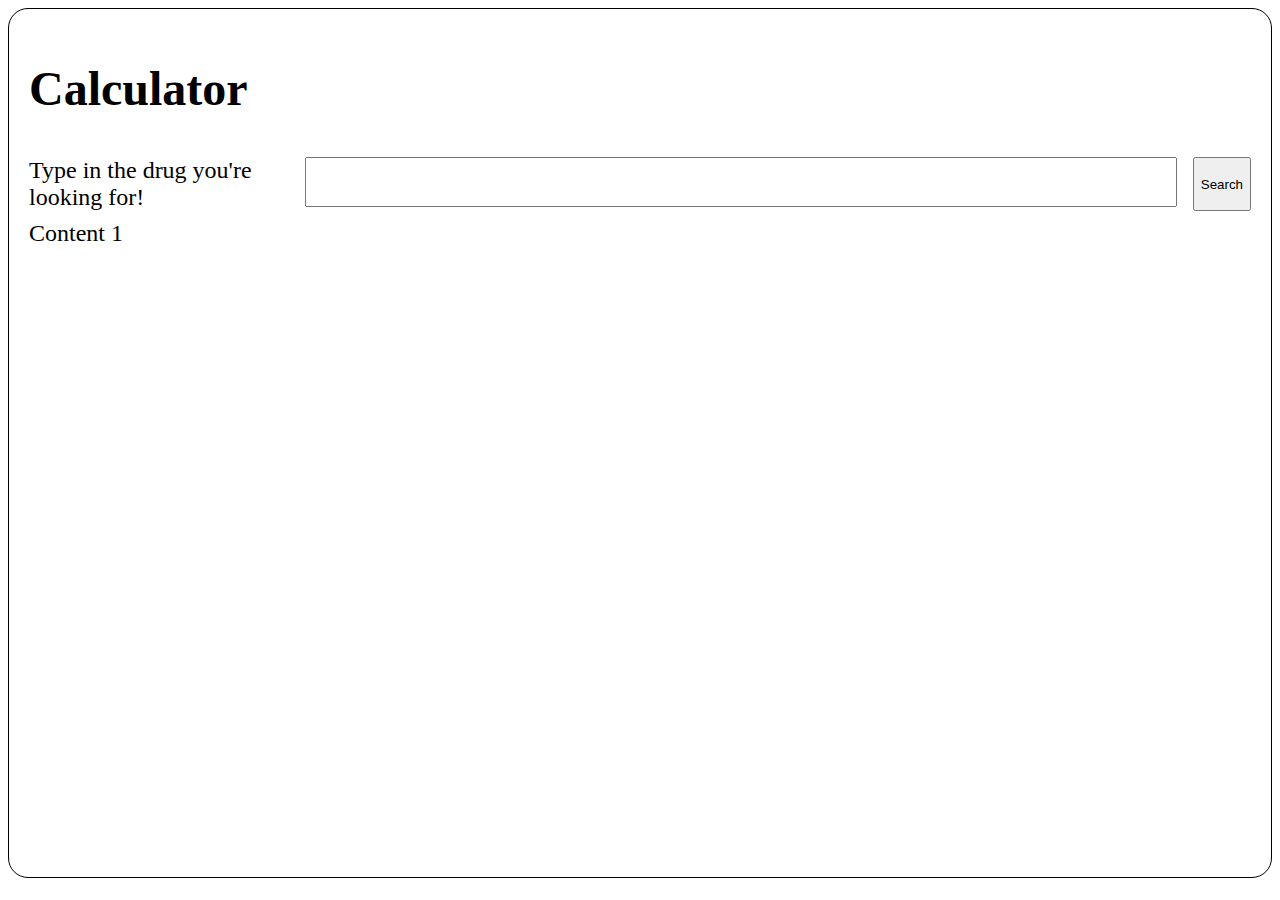
<file: dosage-paedi/index.html>
<!DOCTYPE html>
<html>
	<head>
		<meta charset='UTF-8'>
		<meta name='viewport' content='width=device-width, initial-scale=1.0'>
		<meta http-equiv="X-UA-Compatible">
		<title>Dosages</title>
		<link rel='stylesheet' href='styles.css'>
	</head>
	<body>

		<header>
			<h1> Calculator </h1>
		</header>

		<div id='search-bar'>
			Type in the drug you're looking for!
		  <input type='search' id='search'>
		  <button type='submit'>
			Search
		  </button>
		</div>
		
		<div>
			Content 1
		</div>

		<template>
		  <div class=drug>
		  	<div class="name"></div>
		  	

		  </div>

		</template>
		<script src='script.js'></script>
	</body>
</html>
</file>
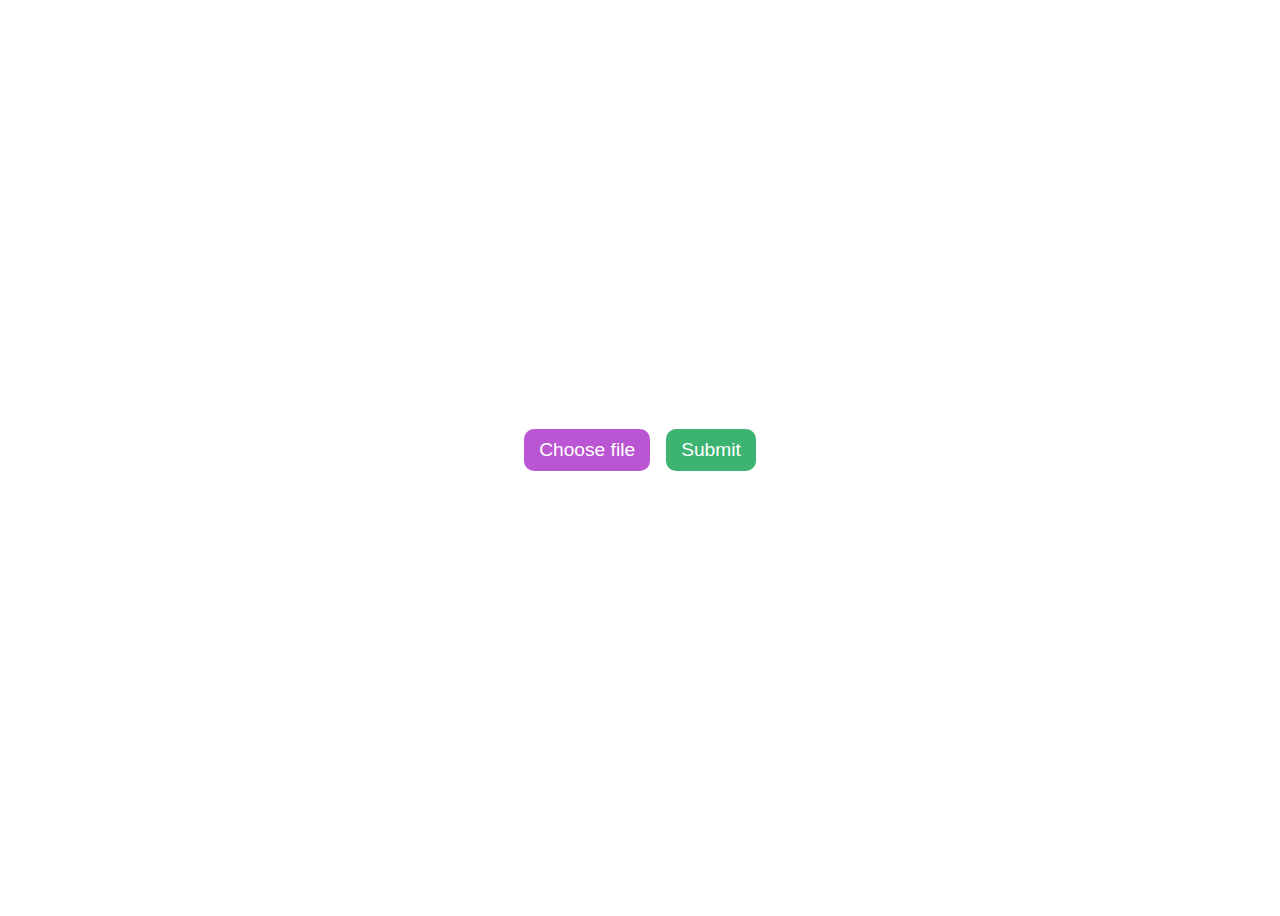
<file: extract-text/index.html>
<!DOCTYPE html>
<html lang="en">
<head>
    <meta charset="UTF-8">
    <meta http-equiv="X-UA-Compatible" content="IE=edge">
    <meta name="viewport" content="width=device-width, initial-scale=1.0">
    <link rel="stylesheet" href="styles.css">
    <title>OCR-API</title>
</head>
<body>
    <div class='container'>
        <div class="row text">
            <h1>The text in the image is:</h1>
            <p id='text-target'></p>
        </div>
        <div class="row">
            <label for="upImg">Choose file</label>
            <input type="file" name="" id="upImg" accept='.png,.jpg,.jpeg'>
            <button>Submit</button>
        </div>
        <div class="row" id='target'>
        </div>
    </div>
    <script src='./app.js'></script>
</body>
</html>
</file>
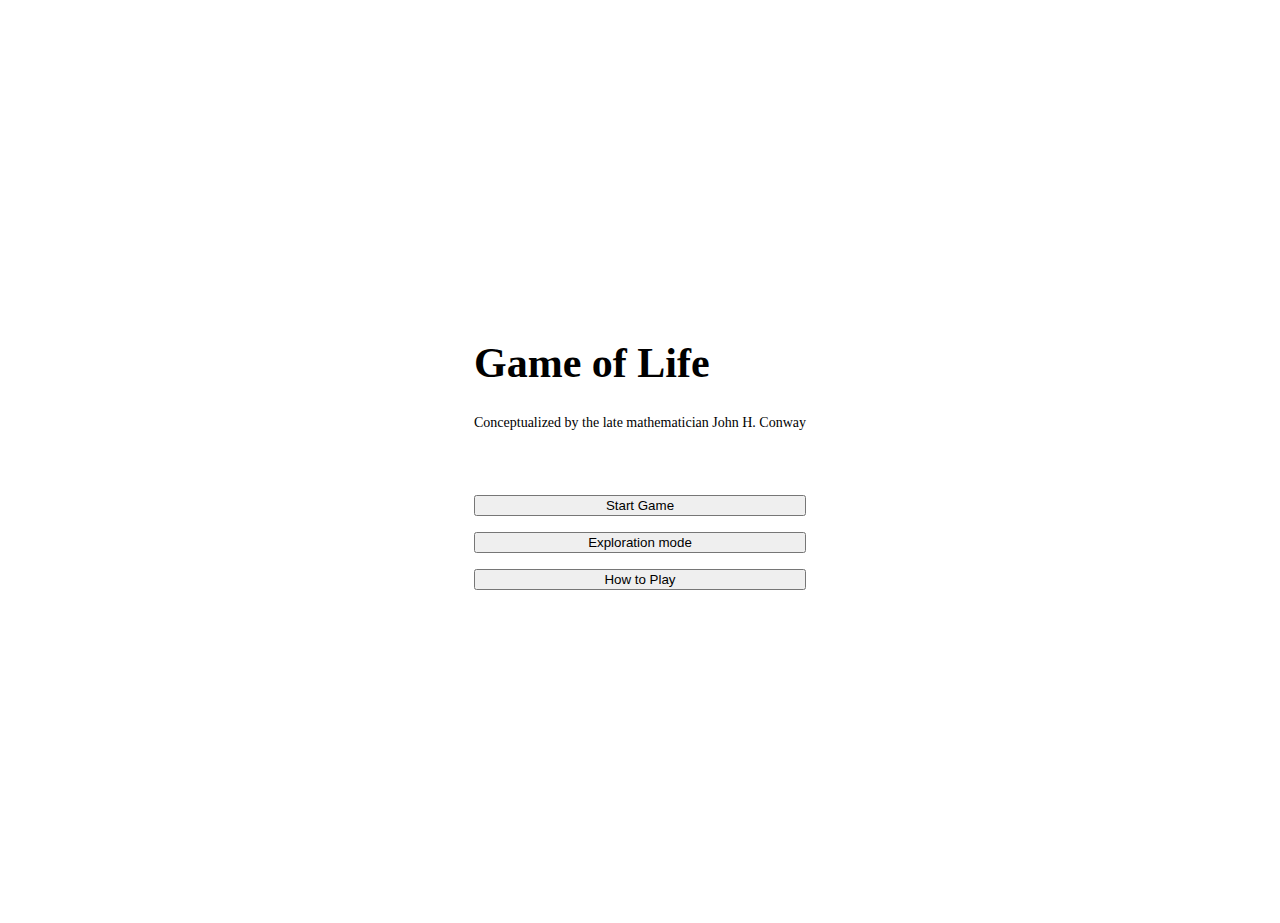
<file: game-of-life/index.html>
<!doctype html>
<html>
	<head>
		<meta charset="utf-8">
		<meta name="viewport" content="width=device-width,
										user-scalable=no,
										initial-scale=1">
		<link rel="preconnect" href="https://fonts.gstatic.com">
		<link href="https://fonts.googleapis.com/css2?family=Open+Sans&family=Poppins:wght@200&display=swap" rel="stylesheet"> 
		<link href="https://fonts.googleapis.com/css2?family=Poppins:wght@200&display=swap" rel="stylesheet"> 
		<link href="https://cdn.jsdelivr.net/npm/bootstrap@5.0.0-beta3/dist/css/bootstrap.min.css" rel="stylesheet" integrity="sha384-eOJMYsd53ii+scO/bJGFsiCZc+5NDVN2yr8+0RDqr0Ql0h+rP48ckxlpbzKgwra6" crossorigin="anonymous">
		<link rel="stylesheet" href="./styles.css">
		<title>Game Of Life</title>
	</head>
	
	<body>
		<div id="home" class="container bg-dark text-light text-center">
			<div class="row row-content p-3 p-md-1">
				<div class="col-12 d-flex flex-column align-items-center justify-content-center">
					<h1>Game of Life </h1>
					<div class='fs-6'>Conceptualized by the late mathematician John H. Conway</div>
					<div class="btn-grp">
						<button class="btn btn-success gamestart">Start Game</button><br/>
						<button class="btn btn-success explore">Exploration mode</button><br/>
						<button class="btn btn-success help">How to Play</button>
					</div>
				</div>
			</div>
		</div>
		<div class="container">
			<div class="row row-content mt-3">
				<div class="col-12">
					<div id="game">
					</div>
				<div>
			</div>
			
			<div class="row row-content mt-3">
				<div class="col-12  d-flex justify-content-between">
					<button class="btn btn-warning sim">Start Simulation</button>
					<button disabled="true" class="btn btn-danger stop">Pause Simulation</button>
					<button class="btn btn-dark reset">Reset Board</button>
				</div>
			</div>
		</div>
		<script src="./app.js"></script>
	</body>
</html>
</file>
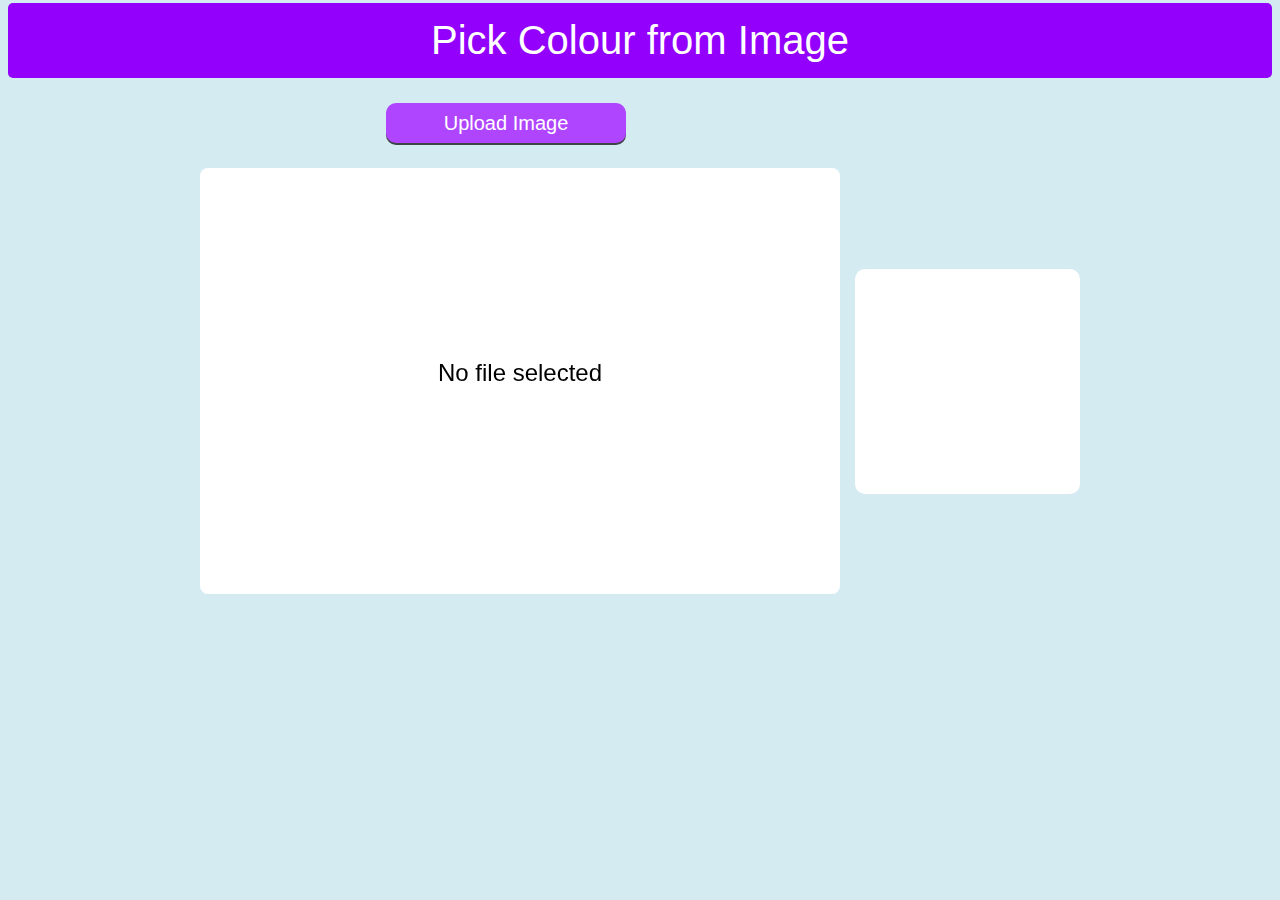
<file: img-colour-picker/index.html>
<!DOCTYPE html>
<html lang="en">
<head>
    <meta charset="UTF-8">
    <meta http-equiv="X-UA-Compatible" content="IE=edge">
    <meta name="viewport" content="width=device-width, initial-scale=1.0">
    <title>Pick a colour from an Image</title>
    <link rel='stylesheet' href='./styles.css'>
</head>
<body>
    <div class="container">
        <div class='row header'>
            Pick Colour from Image
        </div>
        <div class="row">
            <label for="up-img">Upload Image</label>
            <input type="file" id='up-img' name="up-img" id="upload">
        </div>
        <div class="row">
            <canvas id="canvas"></canvas>
            <div id="palette">
                <div id="hover"></div>
            </div>
        </div>
    </div>
    <script src='./app.js'></script>
</body>
</html>
</file>
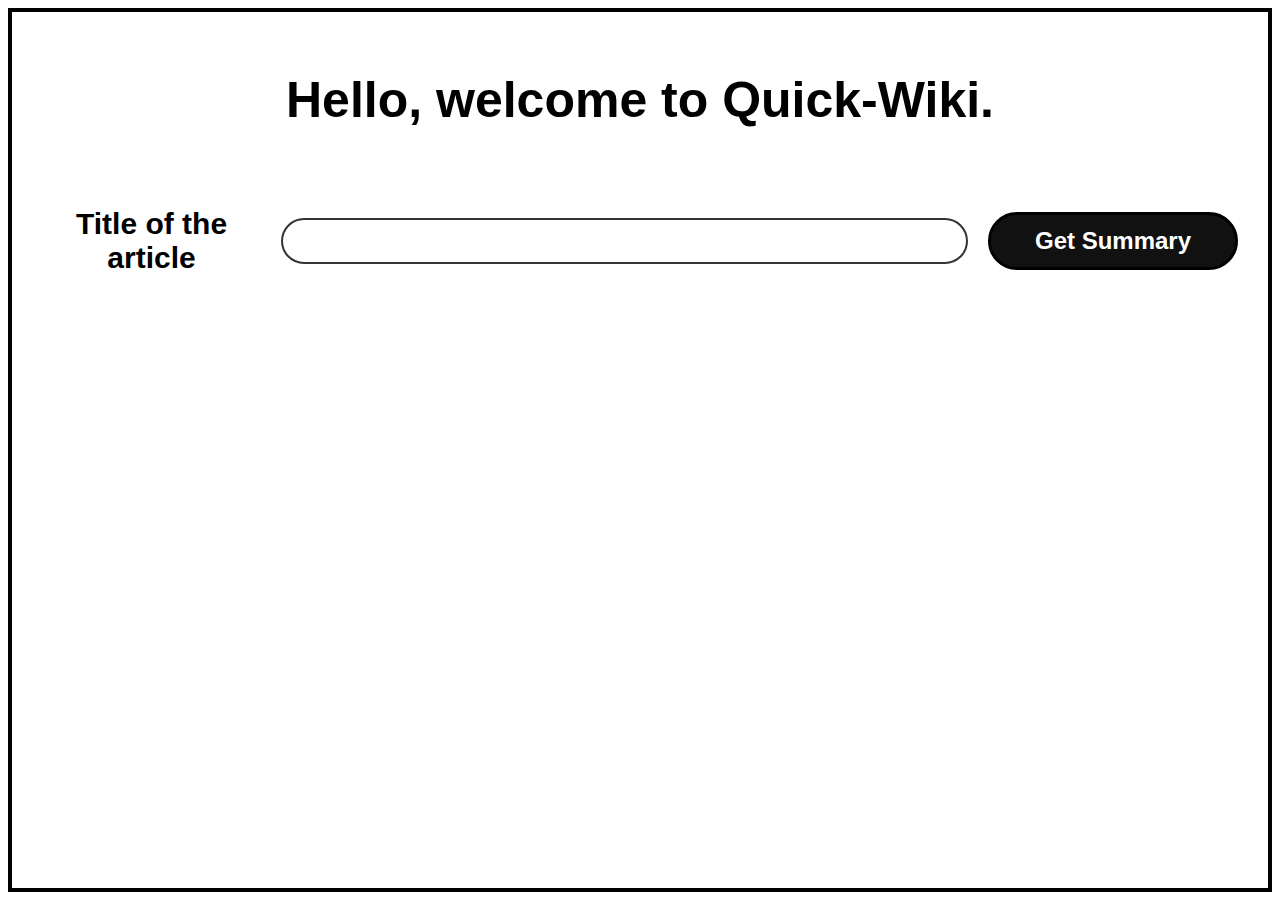
<file: quick-wiki/index.html>
<!DOCTYPE html>
<html>
	<head>
		<meta charset='UTF-8'>
		<meta name='viewport' content='width=device-width, initial-scale=1.0'>
		<meta http-equiv="X-UA-Compatible">
		<title>Quick-Wiki</title>
		<link rel='stylesheet' href='styles.css'>
	</head>
	<body>
		<div class='content'>
			<header>
				<h1>Hello, welcome to Quick-Wiki.</h1>
			</header>
			<div class='form'>
				<h2>Title of the article</h2>
				<input type='text' name='article' />
				<button type='submit' onclick='generate_summary()'>Get Summary</button>
			</div>

			<div class='output'>
				<div class='out-title'>
				</div>
				<div class='out-body'>
				</div>
			</div>
		</div>
		<script src='script.js'></script>
	</body>
</html>
</file>
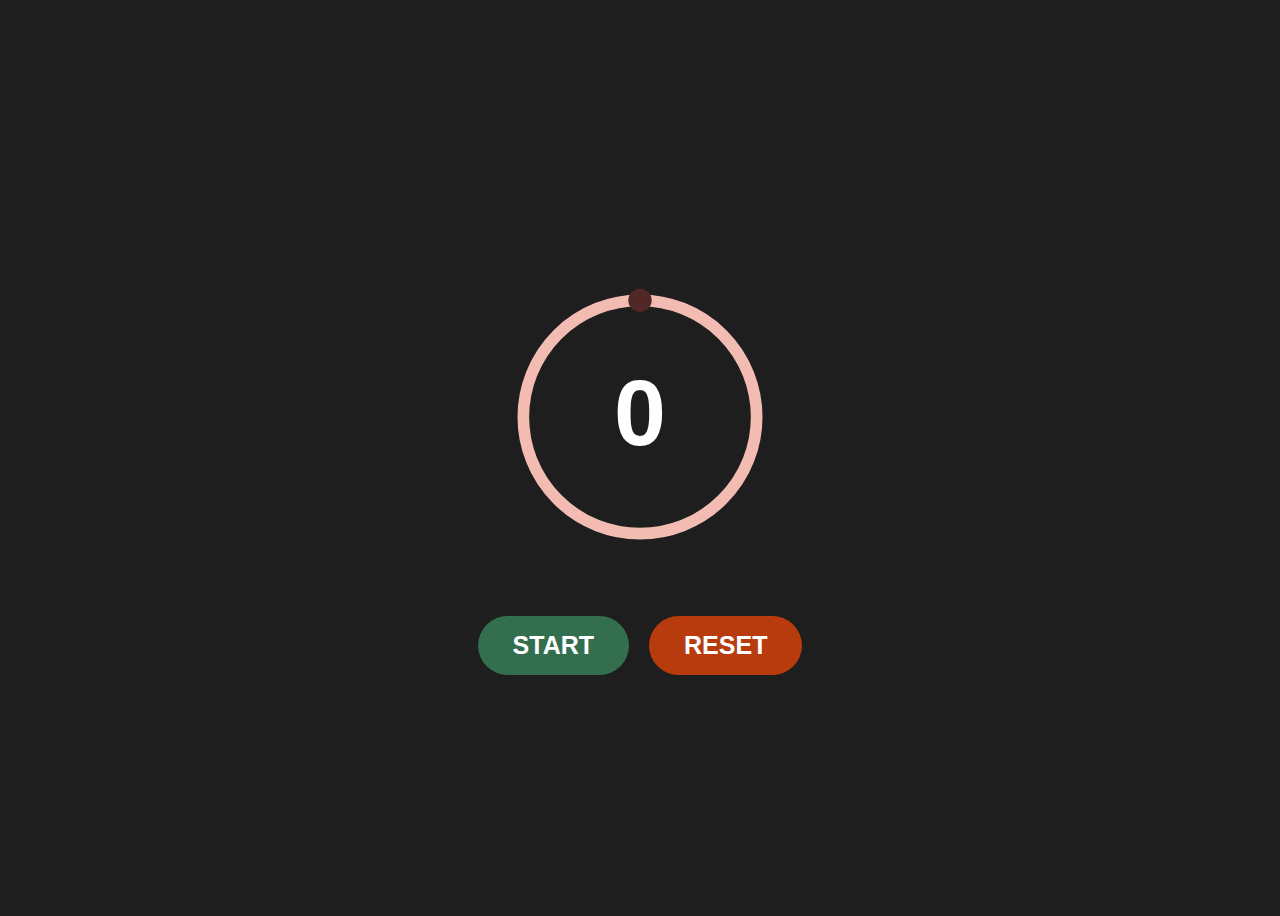
<file: timer-netlify/index.html>
<!doctype html>
<html lang="en">
	<head>
		<title>StudyTime</title>		
		<link rel="icon" href="susmit.png">
		<link rel="preconnect" href="https://fonts.gstatic.com"><link href="https://fonts.googleapis.com/css2?family=Open+Sans&family=Poppins:wght@200&display=swap" rel="stylesheet"> 
		<link href="https://fonts.googleapis.com/css2?family=Poppins:wght@200&display=swap" rel="stylesheet"> 
		
		<meta property='og:image' content='../assets/susmit.jpg'>
		<meta charset="utf-8">
		<meta name="viewport" content="width=device-width,initial-scale=1,shrink-to-fit=no">
		<meta name="description" content="Simple Timer App">
		<link rel="manifest" href="manifest.json">
		<meta http-equiv="Content-Type" content="application/manifest+json">
		<meta name="theme-color" content="#000000">
		<link rel="apple-touch-icon" sizes="180x180" href="/apple-touch-icon.png">
		<link rel="icon" type="image/png" sizes="32x32" href="/favicon-32x32.png">
		<link rel="icon" type="image/png" sizes="16x16" href="/favicon-16x16.png">
		  <style>
		    body {
		      font-family: sans-serif;
		      background: #1E1E1E;
		      height: 100vh;
		      display: flex;
		      justify-content: center;
		      align-items: center;
		    }
		    svg {
		      width: 350px;
		      height: 350px;
		      touch-action: none;
		    }
		    #track {
		      stroke: #F2BCB2;
		      stroke-width: 10;
		      fill: none;
		    }
		    #arc {
		      stroke: #C2715F;
		      stroke-width: 10;
		      fill: none;
		      stroke-linecap: round;
		    }
		    #knob {
		      fill: #512827;
		      cursor: pointer;
		    }
		    #value {
		      font-size: 80px;
		      text-anchor: middle;
		      dominant-baseline: middle;
              font-weight: bold;
		      fill: #fff;
		    }

		    .container{
		    	display: flex;
		    	align-items: center;
		    	justify-content: center;
                gap: 20px;
		    }
            
            .colcontainer{
            	flex-direction:column;
            }
		    
            .buttons{
            	font-size: 25px;
            }
            
            .buttons *{
            	color: white;
                font-weight: bold;
                padding: 15px 35px;
                border-radius: 50px;
            }
            
            #startButton{
            	background: #336F4E;
            }
            
            #stopButton{
            	background: #B73B0C;
            }
            
		    .hideOnStart{
		    	/*display: none;*/
		    }
            
            #value {
  user-select: none;
  -webkit-user-select: none;
  -moz-user-select: none;
  -ms-user-select: none;
  cursor: default;
}

		  </style>
	</head>
	<body>
		<div class="container colcontainer">
			<div class="container">
				<div id="timer">
				<svg id="slider" viewBox="0 0 300 300">
				  <circle class="hideOnStart" id="track" cx="150" cy="150" r="100"/>
				  <path id="arc" class="hideOnStart" d=""/>
				  <circle id="knob" class="hideOnStart" r="10" cx="150" cy="50"/>
				  <text id="value" x="150" y="153">0</text>
				</svg>
				</div>
			</div>
			<div class="container buttons">
				<div id="startButton">
					START
				</div>
				<div id="stopButton">
					RESET
				</div>
			</div>
			
		</div>
		<script>
		  const svg = document.getElementById("slider");
		  const knob = document.getElementById("knob");
		  const arc = document.getElementById("arc");
		  const valueText = document.getElementById("value");
		  const cx = 150, cy = 150, r = 100;

		  function polarToCartesian(cx, cy, r, angle) {
		    return {
		      x: cx + r * Math.cos(angle),
		      y: cy + r * Math.sin(angle)
		    };
		  }

		  function describeArc(cx, cy, r, startAngle, endAngle) {
		    const start = polarToCartesian(cx, cy, r, startAngle);
		    const end = polarToCartesian(cx, cy, r, endAngle);
		    const largeArc = endAngle - startAngle > Math.PI ? 1 : 0;
		    return `M ${start.x} ${start.y} A ${r} ${r} 0 ${largeArc} 1 ${end.x} ${end.y}`;
		  }

		  function updateFromValue(value) {
		    const clamped = Math.max(0, Math.min(value, 100));
		    const startAngle = -Math.PI / 2; // 12 o'clock
		    const endAngle = startAngle + (clamped / 100) * 2 * Math.PI;
		    const pos = polarToCartesian(cx, cy, r, endAngle);
		    knob.setAttribute("cx", pos.x);
		    knob.setAttribute("cy", pos.y);
		    arc.setAttribute("d", describeArc(cx, cy, r, startAngle, endAngle));
		    valueText.textContent = Math.round(clamped);
		  }

		  function angleFromCoords(x, y) {
		    return Math.atan2(y - cy, x - cx);
		  }

		  function getEventCoords(e) {
		    return e.touches ? [e.touches[0].clientX, e.touches[0].clientY] : [e.clientX, e.clientY];
		  }

		  function onMove(e) {
		    const rect = svg.getBoundingClientRect();
		    const [x, y] = getEventCoords(e);
		    const svgX = x - rect.left;
		    const svgY = y - rect.top;
		    let angle = angleFromCoords(svgX, svgY); // [-π, π]
		    let value = ((angle + Math.PI / 2 + 2 * Math.PI) % (2 * Math.PI)) / (2 * Math.PI);
		    updateFromValue(value * 100);
		  }

		  function startDrag(e) {
		    onMove(e);
		    document.addEventListener("mousemove", onMove);
		    document.addEventListener("mouseup", stopDrag);
		    document.addEventListener("touchmove", onMove, { passive: false });
		    document.addEventListener("touchend", stopDrag);
		  }

		  function stopDrag() {
		    document.removeEventListener("mousemove", onMove);
		    document.removeEventListener("mouseup", stopDrag);
		    document.removeEventListener("touchmove", onMove);
		    document.removeEventListener("touchend", stopDrag);
		  }

		  knob.addEventListener("mousedown", startDrag);
		  knob.addEventListener("touchstart", startDrag, { passive: false });

		  // Initialize at zero
		  updateFromValue(0);
          
          
          // Timer logic
          let startButton = document.querySelector("#startButton");
          let stopButton = document.querySelector("#stopButton");
          
          let timer;
          let valElem = document.querySelector("#value");
          let hideOnStart = document.querySelectorAll(".hideOnStart");          
          let startClicked = e => {
            let currVal = e.target.innerText;
            if (currVal === "START") {
                console.log(valElem.innerHTML);
                e.target.innerText = "PAUSE";
                if (document.querySelector(".hideOnStart").style.display !== "none"){
                Array.from(hideOnStart).map(
                	elem => {elem.style.display = "none";}
                );
                
                valElem.innerHTML = valElem.innerHTML.toString().padStart(2, '0') + ":00";
                valElem.style.fontSize = "100px";
                }
                
                timer = setInterval(()=>{
                	let [minute, second] = valElem.innerHTML.split(":");
                    
                    minute = parseInt(minute);
                    second = parseInt(second);
                    
                    second-=1;
                    
                    if (second == -1) {
                    	second = 59;
                        minute -= 1;
                    }
                    
                    valElem.innerHTML = minute.toString().padStart(2,'0') + ":" + second.toString().padStart(2, '0');
                    
                    if (minute == -1){
                      let audio = new Audio("./correct-choice.wav");
                      audio.play();
                      stopButton.click();


                    }                    
                }, 1000)
            } else {
            	console.log("NO");
                
                e.target.innerText = "START";
                clearInterval(timer); 
            }
          }
          
          let stopClicked = e => {
            valElem.innerHTML = "0";
            Array.from(hideOnStart).map(
              elem => {elem.style.display = "flex";}
            );
            clearInterval(timer);
            startButton.innerText = "START";
          }
          
          let wakeLock = null;

          // Request wake lock
          async function requestWakeLock() {
            try {
              wakeLock = await navigator.wakeLock.request('screen');
              console.log('Wake Lock is active.');

              // Re-acquire if visibility changes
              document.addEventListener('visibilitychange', async () => {
                if (wakeLock === null && document.visibilityState === 'visible') {
                  wakeLock = await navigator.wakeLock.request('screen');
                  console.log('Wake Lock re-acquired.');
                }
              });
            } catch (err) {
              console.error(`Wake Lock request failed: ${err.name}, ${err.message}`);
            }
          }

          // Release wake lock
          async function releaseWakeLock() {
            if (wakeLock !== null) {
              await wakeLock.release();
              wakeLock = null;
              console.log('Wake Lock released.');
            }
          }

          
          startButton.addEventListener("click", startClicked);
          startButton.addEventListener("click", requestWakeLock);
          stopButton.addEventListener("click", stopClicked);
          stopButton.addEventListener("click", releaseWakeLock);

          if ("serviceWorker" in navigator) {
            navigator.serviceWorker.register("/sw.js").then(() => {
              console.log("Service Worker Registered");
            });
          }
          
          
		</script>
	</body>
</html>
</file>
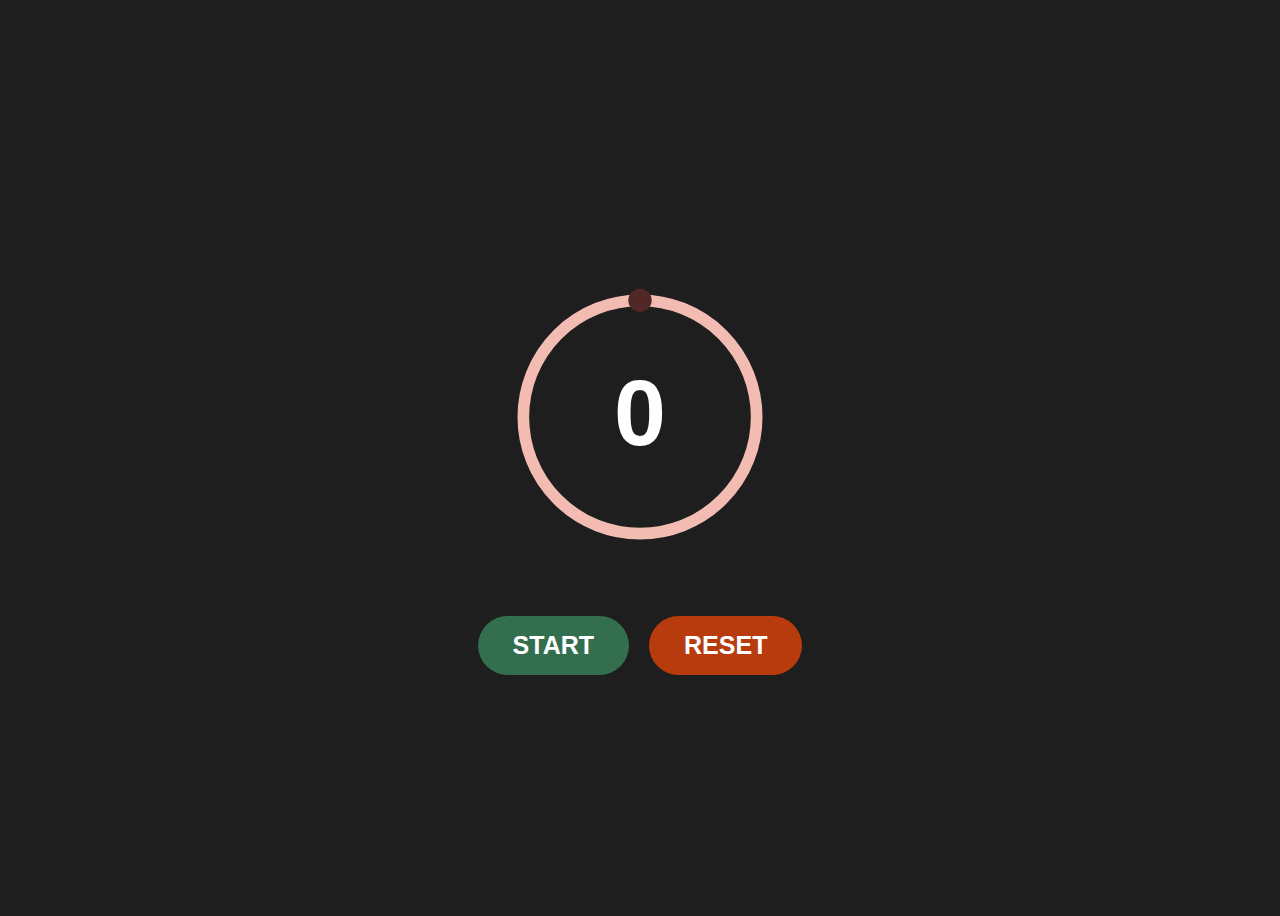
<file: timer/index.html>
<!doctype html>
<html lang="en">
	<head>
		<title>StudyTime</title>		
		<link rel="icon" href="susmit.png">
		<link rel="preconnect" href="https://fonts.gstatic.com"><link href="https://fonts.googleapis.com/css2?family=Open+Sans&family=Poppins:wght@200&display=swap" rel="stylesheet"> 
		<link href="https://fonts.googleapis.com/css2?family=Poppins:wght@200&display=swap" rel="stylesheet"> 
		
		<meta property='og:image' content='../assets/susmit.jpg'>
		<meta charset="utf-8">
		<meta name="viewport" content="width=device-width,initial-scale=1,shrink-to-fit=no">
		<meta name="description" content="Simple Timer App">
		<link rel="manifest" href="manifest.json">
		<meta name="theme-color" content="#000000">
		  <style>
		    body {
		      font-family: sans-serif;
		      background: #1E1E1E;
		      height: 100vh;
		      display: flex;
		      justify-content: center;
		      align-items: center;
		    }
		    svg {
		      width: 350px;
		      height: 350px;
		      touch-action: none;
		    }
		    #track {
		      stroke: #F2BCB2;
		      stroke-width: 10;
		      fill: none;
		    }
		    #arc {
		      stroke: #C2715F;
		      stroke-width: 10;
		      fill: none;
		      stroke-linecap: round;
		    }
		    #knob {
		      fill: #512827;
		      cursor: pointer;
		    }
		    #value {
		      font-size: 80px;
		      text-anchor: middle;
		      dominant-baseline: middle;
              font-weight: bold;
		      fill: #fff;
		    }

		    .container{
		    	display: flex;
		    	align-items: center;
		    	justify-content: center;
                gap: 20px;
		    }
            
            .colcontainer{
            	flex-direction:column;
            }
		    
            .buttons{
            	font-size: 25px;
            }
            
            .buttons *{
            	color: white;
                font-weight: bold;
                padding: 15px 35px;
                border-radius: 50px;
            }
            
            #startButton{
            	background: #336F4E;
            }
            
            #stopButton{
            	background: #B73B0C;
            }
            
		    .hideOnStart{
		    	/*display: none;*/
		    }
		  </style>
	</head>
	<body>
		<div class="container colcontainer">
			<div class="container">
				<div id="timer">
				<svg id="slider" viewBox="0 0 300 300">
				  <circle class="hideOnStart" id="track" cx="150" cy="150" r="100"/>
				  <path id="arc" class="hideOnStart" d=""/>
				  <circle id="knob" class="hideOnStart" r="10" cx="150" cy="50"/>
				  <text id="value" x="150" y="153">0</text>
				</svg>
				</div>
			</div>
			<div class="container buttons">
				<div id="startButton">
					START
				</div>
				<div id="stopButton">
					RESET
				</div>
			</div>
			
		</div>
		<script>
		  const svg = document.getElementById("slider");
		  const knob = document.getElementById("knob");
		  const arc = document.getElementById("arc");
		  const valueText = document.getElementById("value");
		  const cx = 150, cy = 150, r = 100;

		  function polarToCartesian(cx, cy, r, angle) {
		    return {
		      x: cx + r * Math.cos(angle),
		      y: cy + r * Math.sin(angle)
		    };
		  }

		  function describeArc(cx, cy, r, startAngle, endAngle) {
		    const start = polarToCartesian(cx, cy, r, startAngle);
		    const end = polarToCartesian(cx, cy, r, endAngle);
		    const largeArc = endAngle - startAngle > Math.PI ? 1 : 0;
		    return `M ${start.x} ${start.y} A ${r} ${r} 0 ${largeArc} 1 ${end.x} ${end.y}`;
		  }

		  function updateFromValue(value) {
		    const clamped = Math.max(0, Math.min(value, 100));
		    const startAngle = -Math.PI / 2; // 12 o'clock
		    const endAngle = startAngle + (clamped / 100) * 2 * Math.PI;
		    const pos = polarToCartesian(cx, cy, r, endAngle);
		    knob.setAttribute("cx", pos.x);
		    knob.setAttribute("cy", pos.y);
		    arc.setAttribute("d", describeArc(cx, cy, r, startAngle, endAngle));
		    valueText.textContent = Math.round(clamped);
		  }

		  function angleFromCoords(x, y) {
		    return Math.atan2(y - cy, x - cx);
		  }

		  function getEventCoords(e) {
		    return e.touches ? [e.touches[0].clientX, e.touches[0].clientY] : [e.clientX, e.clientY];
		  }

		  function onMove(e) {
		    const rect = svg.getBoundingClientRect();
		    const [x, y] = getEventCoords(e);
		    const svgX = x - rect.left;
		    const svgY = y - rect.top;
		    let angle = angleFromCoords(svgX, svgY); // [-π, π]
		    let value = ((angle + Math.PI / 2 + 2 * Math.PI) % (2 * Math.PI)) / (2 * Math.PI);
		    updateFromValue(value * 100);
		  }

		  function startDrag(e) {
		    onMove(e);
		    document.addEventListener("mousemove", onMove);
		    document.addEventListener("mouseup", stopDrag);
		    document.addEventListener("touchmove", onMove, { passive: false });
		    document.addEventListener("touchend", stopDrag);
		  }

		  function stopDrag() {
		    document.removeEventListener("mousemove", onMove);
		    document.removeEventListener("mouseup", stopDrag);
		    document.removeEventListener("touchmove", onMove);
		    document.removeEventListener("touchend", stopDrag);
		  }

		  knob.addEventListener("mousedown", startDrag);
		  knob.addEventListener("touchstart", startDrag, { passive: false });

		  // Initialize at zero
		  updateFromValue(0);
          
          
          // Timer logic
          let startButton = document.querySelector("#startButton");
          let stopButton = document.querySelector("#stopButton");
          
          let timer;
          
          let startClicked = e => {
            let currVal = e.target.innerText;
            let valElem = document.querySelector("#value");
            let hideOnStart = document.querySelectorAll(".hideOnStart");
            if (currVal === "START") {
                console.log(valElem.innerHTML);
                e.target.innerText = "PAUSE";
                if (document.querySelector(".hideOnStart").style.display !== "none"){
                Array.from(hideOnStart).map(
                	elem => {elem.style.display = "none";}
                );
                
                valElem.innerHTML = valElem.innerHTML + ":00";
                valElem.style.fontSize = "100px";
                }
                
                timer = setInterval(()=>{
                	let [minute, second] = valElem.innerHTML.split(":");
                    
                    minute = parseInt(minute);
                    second = parseInt(second);
                    
                    second-=1;
                    
                    if (second == -1) {
                    	second = 59;
                        minute -= 1;
                    }
                    
                    valElem.innerHTML = minute + ":" + second.toString().padStart(2, '0');
                    
                    if (minute == -1){
                      valElem.innerHTML = "0";
                      Array.from(hideOnStart).map(
                        elem => {elem.style.display = "flex";}
                      );
                      clearInterval(timer);
                      e.target.innerText = "START";

                      let audio = new Audio("../assets/correct-choice.wav");
                      audio.play();
                    }                    
                }, 1000)
            } else {
            	console.log("NO");
                
                e.target.innerText = "START";
                clearInterval(timer); 
            }
          }
          
          let stopClicked = e => {
          	console.log(e.target.innerHTML);
          }
          
          startButton.addEventListener("click", startClicked);
          stopButton.addEventListener("click", stopClicked);

          if ("serviceWorker" in navigator) {
            navigator.serviceWorker.register("/sw.js").then(() => {
              console.log("Service Worker Registered");
            });
          }
          
		</script>
	</body>
</html>
</file>
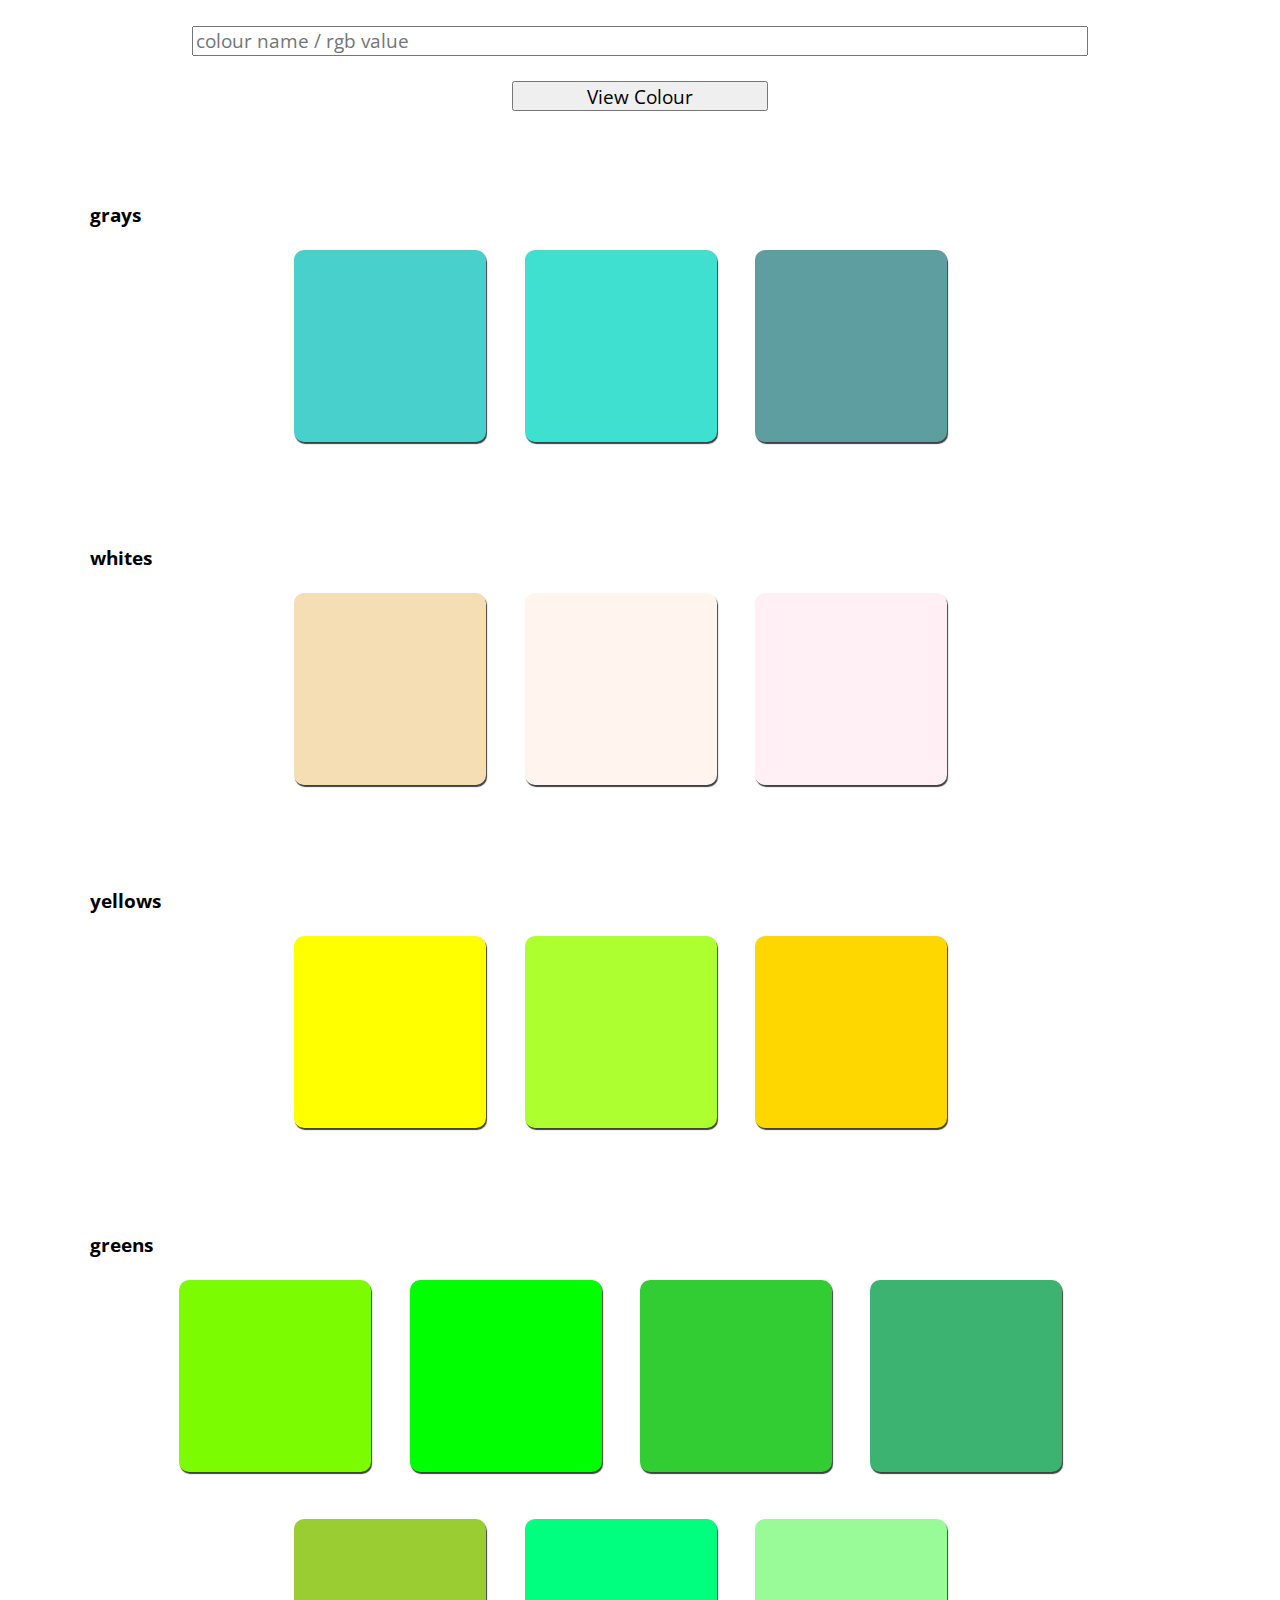
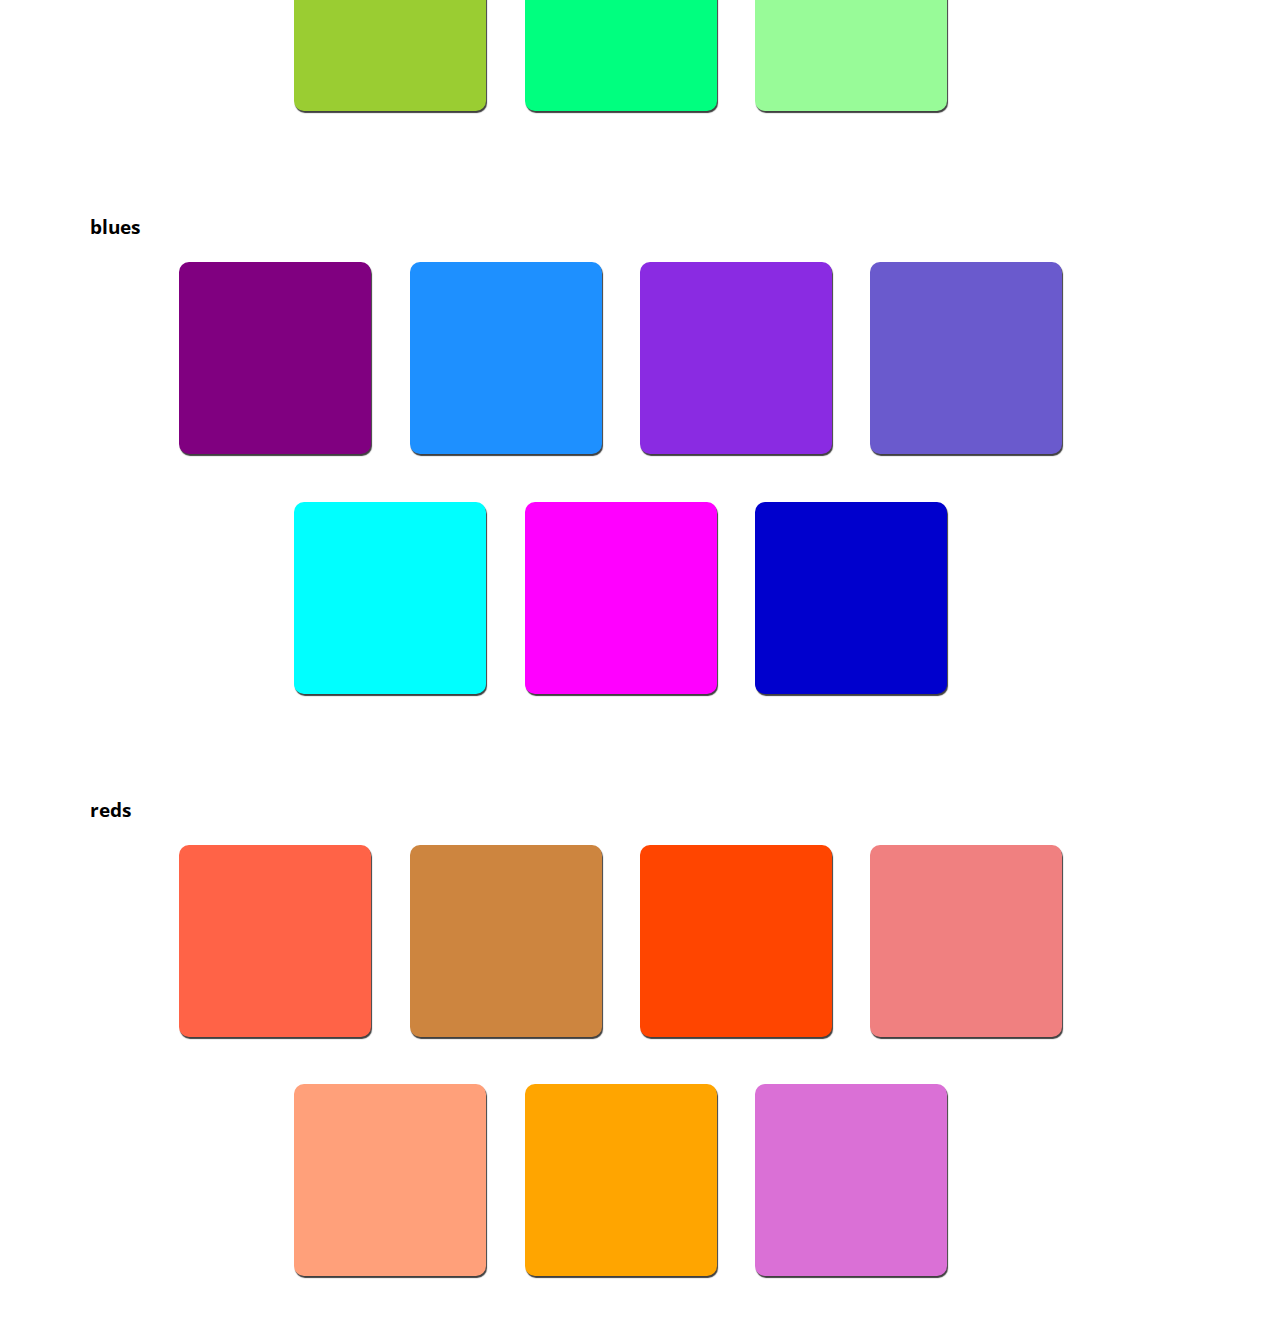
<file: colours.html>
<html>
	<head>
		<title>Pretty Shades</title>
		<link rel="stylesheet" href="css/clr_styles.css">
		<link rel="icon" href="assets/susmit.png">
		
		<link rel="preconnect" href="https://fonts.gstatic.com"><link href="https://fonts.googleapis.com/css2?family=Open+Sans&family=Poppins:wght@200&display=swap" rel="stylesheet"> 
		<link href="https://fonts.googleapis.com/css2?family=Poppins:wght@200&display=swap" rel="stylesheet"> 
		
		<meta property="og:image" content="assets/susmit.png">
		<meta charset="utf-8">
		<meta name="viewport" content="width=device-width, initial-scale=1, shrink-to-fit=no">
	</head>
	
	<body>
		<div class="container">
			<input class="input" type="text" placeholder="colour name / rgb value">
			<button class="btn" onclick="display_from_input()">View Colour</button><br/><br/>
		</div>
		<div class="target"></div>
		
		<script src="js/clr_script.js"></script>
	</body>
</html>
</file>
<file: dosage-paedi/styles.css>
body{
	height: 92vh;
	display:flex;
	flex-direction: column;
	justify-content: flex-start;
	gap: 1vh;
	font-size: 24px;
	border: 1px solid black;
	border-radius: 20px;
	padding: 20px;
}


#search {
	height: 50px;
	width: 90vw;
	font-size: 28px;
}

#search-bar{
	display: flex;
	flex-direction: row;
	justify-items: space-between;
	gap: 1rem;
}
</file>
<file: extract-text/styles.css>
.container{
    min-height:100vh;
    display:flex;
    flex-direction: column;
    align-items:center;
    justify-content: center;
    gap:1rem;
    font-family: sans-serif;
}

.row{
    width: 100vw;
    display:flex;
    align-items:center;
    gap:1rem;
    justify-content: center;
}


.container *{
    color:white;
    font-size:1.2rem;
}

.text{
    display:none;
    max-width: 90vw;
}

.text *{
    color:black;
}

input[type='file']{
    display:none
}

label[for='upImg']{
    background:mediumorchid;
    padding: 10px 15px;
    border-radius:10px;
}

button{
    background:mediumseagreen;
    padding:10px 15px;
    border:none;
    border-radius:10px;
}

img{
    max-width:50vw;
}
</file>
<file: game-of-life/styles.css>
:root{
	font-size:14px;
}

@import url('https://fonts.googleapis.com/css2?family=Dancing+Script:wght@700&display=swap');

#game{
	display:flex;
	flex-wrap:wrap;
}

#game>*{
	border:1px solid black;
	background-color:#5F9EA0;
}

button:not(:last-child, .btn-success){
	padding: 7px;
	margin-right:10px;
}

.target{
	display:flex;
	align-items:center;
	justify-content:center;
	font-weight:bold;
}

.container:nth-child(even){
	opacity:0;
	transition: opacity 450ms ease-in;
}

#home{
	margin-top:2vh;
	height:96vh;
	display:flex;
	align-items:center;
	justify-content:center;
	transition: all 450ms ease-out;
}

#home h1{
	font-family:'Dancing Script', cursive;
	font-size:3rem;
}

.btn.btn-success{
	width:100%;
}

.btn-grp{
	display:flex;
	flex-direction:column;
	justify-content: center;
	margin-top:5vw;
}

.help-modal{
	height:100vh;
	position:fixed;
	top:0;
	left:0;
	display:flex;
	flex-direction:column;
	align-items:center;
	justify-content:center;
	background-color:rgba(0,0,0,.4);
	backdrop-filter:blur(50px);
}

.help-modal *{
	font-size:1rem;
	cursor:pointer;
}

.help-modal ul{
	display:flex;
	flex-direction:column;
	text-align:left;
}

.cross-btn{
	background:rgba(255,255,255,.3);
	width:100%;
	height:5vh;
	display:flex;
	align-items:center;
	justify-content:center;
}
</file>
<file: img-colour-picker/styles.css>
body {
  background-color: #d4ebf2;
}

.container {
  display: flex;
  flex-direction: column;
  gap: 25px;
}
.container > .row {
  display: flex;
  flex-direction: column;
  gap: 15px;
  align-items: center;
  justify-content: center;
}
.container > .row.header {
  font-family: sans-serif;
  font-size: 2.5rem;
  font-weight: 100;
  color: white;
  background-color: #9300fc;
  padding: 15px;
  margin-top: -5px;
  text-align: center;
  border-radius: 5px;
}
@media screen and (min-width: 700px) {
  .container .row {
    flex-direction: row;
  }
}
.container #palette {
  display: flex;
  flex-direction: column;
  gap: 1vh;
  align-items: center;
  justify-content: center;
  padding: 0;
}
.container #canvas {
  background-color: white;
}
.container #hover {
  background-color: white;
  width: 25vh;
  height: 25vh;
  display: flex;
  align-items: center;
  justify-content: center;
  overflow-wrap: break-word;
  border-radius: 10px;
}

label[for=up-img] {
  font-family: sans-serif;
  display: flex;
  align-items: center;
  justify-content: center;
  background-color: #b045ff;
  font-size: 1.25rem;
  height: 2.5rem;
  width: clamp(15rem, 10vw, 30rem);
  border: none;
  border-radius: 10px;
  box-shadow: 0 2px rgba(0, 0, 0, 0.7);
  color: white;
}
label[for=up-img]:hover {
  cursor: pointer;
  background-color: #bf69ff;
}
label[for=up-img].clicked {
  box-shadow: none;
}

input[type=file] {
  opacity: 0;
}

img {
  max-width: 50vw;
}

/*# sourceMappingURL=styles.css.map */
</file>
<file: quick-wiki/styles.css>
html {
	font-size:20px;
	font-color:#333;
	font-family: sans-serif;
}


div.content{
	display: flex;
	flex-direction: column;
	justify-content: flex-start;
	min-height: 94vh;
	border: 4px solid black;
	padding: 15px;
	
}

header {
	display: flex;
	align-items: flex-start;
	justify-content: center;
	padding: 10px;
}


h1 {
	font-size: 2.5rem;
}

h2 {
	margin:0;
	text-align:center;
}


.form{
	display: flex;
	flex-direction: row;
	justify-content: space-around;
	align-items:center;
	gap: 1rem;
	padding:5px 15px 5px 15px;
	margin-top: 30px;
	margin-bottom: 30px;
}

input {
	width: 60vw;
	font-size: 1.25rem;
	height: 2rem;
	border: 2px solid #333;
	border-radius:999px;
	text-align: center;
}

button{
	font-size: 1.2rem;
	min-width:250px;
	border: 3px solid #000;
	border-radius:9999px;
	padding: 12px;
	font-weight: bold;
	background-color: #111;
	color: #fff;
}

.output {
	margin-top: 10px;
	padding: 5px;
	display: flex;
	flex-direction: column;
	align-items:flex-start;
	justify-content:center;
}

.out-title {
	font-size: 2rem;
	margin-bottom: 10px;
}

.out-body{
	width:100%;
}

@media screen and (max-width: 900px){
	.form{
		display:flex;
		flex-direction:column;
		justify-content: space-between;
		gap: .3rem;
	}
	input{
		width: 97%;
	}
	button{
		width: 100%;
	}
}
</file>
<file: css/clr_styles.css>
body {
  margin: 0;
  display: flex;
  flex-direction: column;
  justify-content: center;
  align-items: center;
}
body * {
  box-sizing: border-box;
  font-size: 1.2rem;
  font-family: "Open Sans";
}

div:not(.target, .container, .cross) {
  width: 25vw;
  height: 25vw;
  border-radius: 10px;
  margin-right: 3vw;
  margin-bottom: 3vw;
  transition: all 500ms ease-in-out;
  display: flex;
}
div:not(.target, .container, .cross) .text-container, div:not(.target, .container, .cross) .text-box {
  opacity: 0;
  color: white;
  padding: 0 0.25em;
  border-radius: 5px;
  z-index: -100;
  margin: 0 auto;
  flex-direction: column;
  align-items: center;
  justify-content: center;
  text-align: center;
  display: none;
  max-width: 90%;
  max-height: 80%;
}
div:not(.target, .container, .cross) .text-box {
  background: rgba(0, 0, 0, 0.4);
  max-height: 48%;
  padding: 0;
  cursor: pointer;
  position: fixed;
  bottom: 5vh;
}
div:not(.target, .container, .cross) .text-box.copy {
  left: 5vw;
}
div:not(.target, .container, .cross) .text-box.palette {
  right: 5vw;
}
div:not(.target, .container, .cross).block-hover .text-container, div:not(.target, .container, .cross).block-hover .text-box {
  margin: auto;
  opacity: 1;
  z-index: 1;
  display: flex;
}
div:not(.target, .container, .cross).block-hover .text-container *, div:not(.target, .container, .cross).block-hover .text-box * {
  position: static;
}
div:not(.target, .container, .cross).block-hover.mob-click .text-container *, div:not(.target, .container, .cross).block-hover.mob-click .text-box * {
  position: fixed;
  font-size: 0.9em;
  padding: 1em;
  width: 25vw;
}
div.container {
  width: 90vw;
  display: flex;
  align-items: center;
  justify-content: center;
  flex-wrap: wrap;
  padding: 2vw;
}
div.container > div {
  box-shadow: 1px 2px 1px #404040;
  margin-top: 1vh;
}
div.container h1 {
  width: 100%;
}
div.container .input {
  height: 30px;
  width: 70vw;
}
div.container .btn {
  height: 30px;
  min-width: 20vw;
  padding: 0 1vw;
  margin: 2vw 4vw;
}
div.modal {
  width: 100vw;
  height: 100vh;
  position: fixed;
  top: 0;
  left: 0;
  background-color: rgba(0, 0, 0, 0.3);
  display: flex;
  align-items: center;
  justify-content: center;
  border-radius: 0px;
  backdrop-filter: blur(5px);
}
div.modal .container {
  opacity: 1;
  animation: display_modal 200ms ease-in-out;
  width: 95vw;
  background-color: white;
  position: relative;
}
div.modal .container > div:last-child {
  margin-right: 0;
}
div.modal .container > div {
  margin-top: 2vh;
  margin-bottom: 2vh;
  animation: display_modal 200ms ease-in-out;
}
div.modal .cross {
  position: absolute;
  opacity: 0.4;
  top: 0;
  right: 2vw;
  font-size: 0.8em;
  margin: 0;
  background-color: rgba(0, 0, 0, 0.8);
  color: white;
  cursor: pointer;
  padding: calc(clamp(1px, 2vw, 10px) / 10) clamp(1px, 2vw, 10px);
  padding-bottom: calc( clamp(1px, 2vw, 10px) / 3);
  border-radius: 5px;
  box-shadow: none;
}

@keyframes display_modal {
  0% {
    opacity: 0;
  }
  100% {
    opacity: 1;
  }
}
@media screen and (min-width: 768px) {
  div:not(.container, .target, .modal, .cross) {
    width: 15vw;
    height: 15vw;
  }
  div:not(.container, .target, .modal, .cross):is(.copy, .palette) {
    padding: 1em;
    position: static;
  }
  div:not(.container, .target, .modal, .cross).from-input {
    margin-top: 3vw;
  }
}

/*# sourceMappingURL=clr_styles.css.map */
</file>
